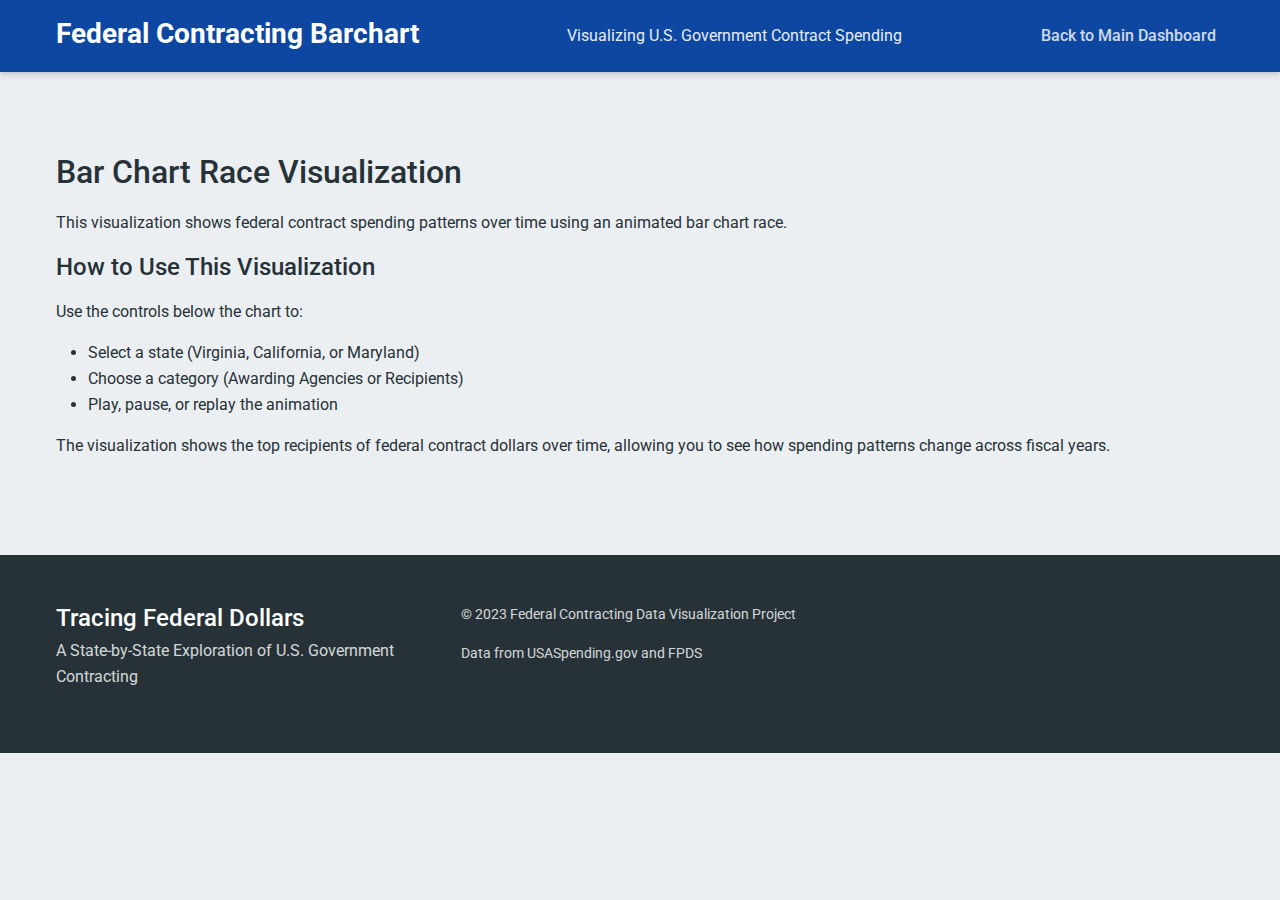
<file: barchart.html>
<!DOCTYPE html>
<html lang="en">
<head>
    <meta charset="UTF-8">
    <meta name="viewport" content="width=device-width, initial-scale=1.0">
    <title>Federal Contracting Barchart Visualization</title>
    <link rel="stylesheet" href="CSS/styles.css">
    <link rel="stylesheet" href="CSS/barchart.css">
    <link rel="stylesheet" href="https://cdnjs.cloudflare.com/ajax/libs/font-awesome/6.2.0/css/all.min.css">
    <link rel="preconnect" href="https://fonts.googleapis.com">
    <link rel="preconnect" href="https://fonts.gstatic.com" crossorigin>
    <link href="https://fonts.googleapis.com/css2?family=Open+Sans:wght@400;600&family=Roboto:wght@300;400;500;700&display=swap" rel="stylesheet">
</head>
<body>
    <header>
        <div class="container">
            <h1>Federal Contracting Barchart</h1>
            <h2>Visualizing U.S. Government Contract Spending</h2>
            <nav>
                <ul>
                    <li><a href="index.html">Back to Main Dashboard</a></li>
                </ul>
            </nav>
            <button id="menu-toggle" class="mobile-menu-toggle">
                <i class="fas fa-bars"></i>
            </button>
        </div>
    </header>

    <main>
        <section id="barchart" class="section active">
            <div class="container">
                <h2>Bar Chart Race Visualization</h2>
                <p>This visualization shows federal contract spending patterns over time using an animated bar chart race.</p>
                
                <div class="visualization-container">
                    <div id="barchart-viz" class="visualization-content">
                        <!-- Barchart will be rendered here by the JavaScript -->
                    </div>
                </div>
                
                <div class="visualization-info">
                    <h3>How to Use This Visualization</h3>
                    <p>Use the controls below the chart to:</p>
                    <ul>
                        <li>Select a state (Virginia, California, or Maryland)</li>
                        <li>Choose a category (Awarding Agencies or Recipients)</li>
                        <li>Play, pause, or replay the animation</li>
                    </ul>
                    <p>The visualization shows the top recipients of federal contract dollars over time, allowing you to see how spending patterns change across fiscal years.</p>
                </div>
            </div>
        </section>
    </main>

    <footer>
        <div class="container">
            <div class="footer-content">
                <div class="footer-branding">
                    <h3>Tracing Federal Dollars</h3>
                    <p>A State-by-State Exploration of U.S. Government Contracting</p>
                </div>
                <div class="footer-credits">
                    <p>&copy; 2023 Federal Contracting Data Visualization Project</p>
                    <p>Data from USASpending.gov and FPDS</p>
                </div>
            </div>
        </div>
    </footer>

    <!-- D3.js library -->
    <script src="https://d3js.org/d3.v7.min.js"></script>
    
    <!-- Main scripts -->
    <script>
    // Basic page functionality
    document.addEventListener('DOMContentLoaded', function() {
        // Mobile menu toggle functionality
        const menuToggle = document.getElementById('menu-toggle');
        const mainNav = document.querySelector('nav');
        
        if (menuToggle) {
            menuToggle.addEventListener('click', function() {
                mainNav.classList.toggle('mobile-active');
            });
        }
        
        // Initialize the barchart visualization
        if (document.getElementById('barchart-viz')) {
            console.log('Bar chart container initialized');
        }
    });
    </script>
    
    <!-- Bar chart visualization -->
    <script type="module" src="JS/barchart.js"></script>
</body>
</html>
</file>
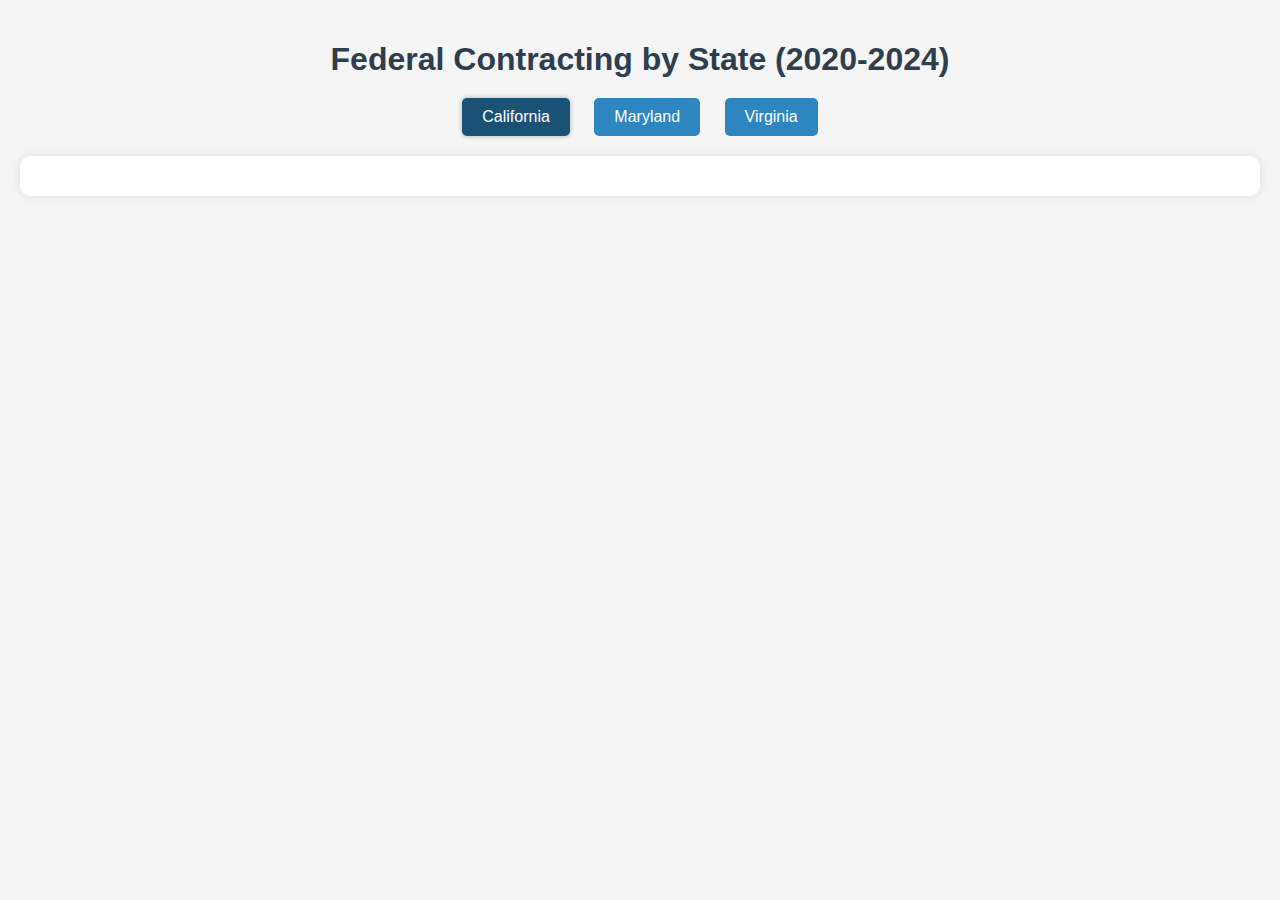
<file: example.html>
<!DOCTYPE html>
<html>
<head>
    <title>State Federal Contracting Visualization</title>
    <script src="https://d3js.org/d3.v7.min.js"></script>
    <style>
        :root {
            --sans-serif: -apple-system, BlinkMacSystemFont, "Segoe UI", Roboto, Helvetica, Arial, sans-serif;
        }
        body {
            margin: 0;
            padding: 20px;
            font-family: var(--sans-serif);
            background-color: #f5f5f5;
        }
        #controls {
            text-align: center;
            margin: 20px auto;
            max-width: 1200px;
        }
        .state-button {
            padding: 10px 20px;
            margin: 0 10px;
            font-size: 16px;
            cursor: pointer;
            background-color: #2E86C1;
            color: white;
            border: none;
            border-radius: 5px;
            transition: background-color 0.3s;
        }
        .state-button:hover {
            background-color: #1a5276;
        }
        .state-button.active {
            background-color: #1a5276;
            box-shadow: 0 0 5px rgba(0,0,0,0.3);
        }
        #chart {
            width: 100%;
            max-width: 1200px;
            margin: 0 auto;
            background-color: white;
            padding: 20px;
            border-radius: 10px;
            box-shadow: 0 0 10px rgba(0,0,0,0.1);
        }
        #title {
            text-align: center;
            color: #2c3e50;
            margin-bottom: 20px;
        }
    </style>
</head>
<body>
    <h1 id="title">Federal Contracting by State (2020-2024)</h1>
    <div id="controls">
        <button class="state-button active" data-state="california">California</button>
        <button class="state-button" data-state="maryland">Maryland</button>
        <button class="state-button" data-state="virginia">Virginia</button>
    </div>
    <div id="chart"></div>
    <script src="example.js"></script>
</body>
</html>
</file>
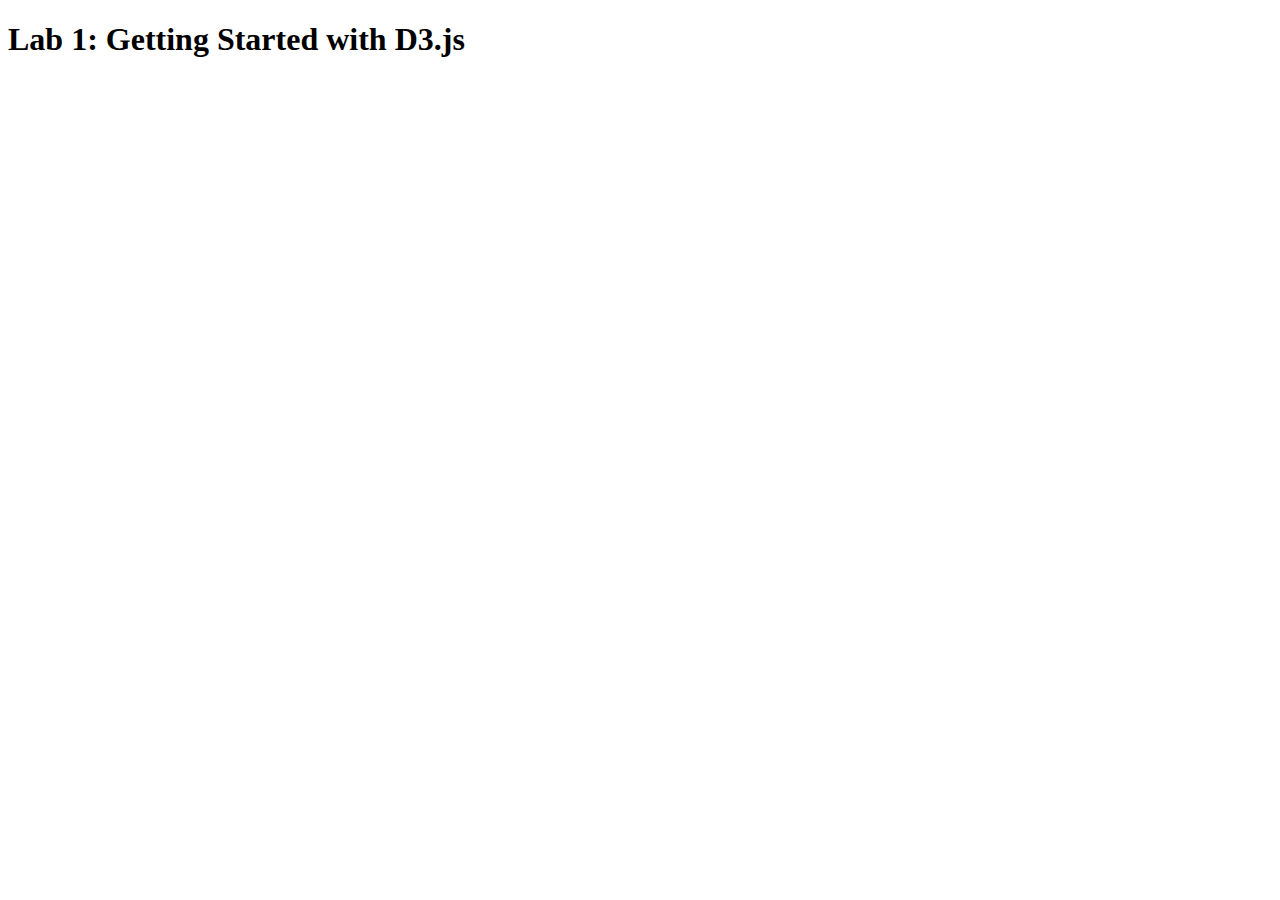
<file: IndexFiles/barchart.html>
<!DOCTYPE html>
<html lang="en">
<head>
    <meta charset="UTF-8">
    <meta name="viewport" content="width=device-width, initial-scale=1.0">
    <title>Lab 1: Intro to D3</title>
    <link rel="stylesheet" href="../CSS/barchart.css">
</head>
<body>
    <div class="container"> 
        <h1>Lab 1: Getting Started with D3.js</h1>
        <div id="vis"></div> 
    </div>
    
    <!-- Load D3.js -->
    <script src="https://d3js.org/d3.v7.min.js"></script>
    <script src="../JS/barchart.js"></script>
</body>
</html>
</file>
<file: CSS/styles.css>
:root {
    /* Color Palette - Government-inspired professional colors */
    --primary-color: #0d47a1; /* Deep navy blue */
    --primary-dark: #002171;
    --primary-light: #5472d3;
    --secondary-color: #b71c1c; /* Deep red */
    --secondary-light: #f05545;
    --accent-color: #1b5e20; /* Deep green */
    --neutral-dark: #263238; /* Almost black */
    --neutral-medium: #546e7a;
    --neutral-light: #eceff1;
    --white: #ffffff;
    
    /* Shadows */
    --shadow-sm: 0 1px 3px rgba(0, 0, 0, 0.12), 0 1px 2px rgba(0, 0, 0, 0.24);
    --shadow-md: 0 4px 6px rgba(0, 0, 0, 0.1), 0 1px 3px rgba(0, 0, 0, 0.08);
    --shadow-lg: 0 10px 20px rgba(0, 0, 0, 0.1), 0 3px 6px rgba(0, 0, 0, 0.05);
    
    /* Typography */
    --font-primary: 'Roboto', sans-serif;
    --font-secondary: 'Open Sans', sans-serif;
    
    /* Spacing */
    --space-xs: 0.25rem;
    --space-sm: 0.5rem;
    --space-md: 1rem;
    --space-lg: 2rem;
    --space-xl: 3rem;
    
    /* Container width */
    --container-width: 1200px;
    --container-padding: 1rem;
}

/* === Reset and Base Styles === */
* {
    margin: 0;
    padding: 0;
    box-sizing: border-box;
}

html {
    scroll-behavior: smooth;
}

body {
    font-family: var(--font-primary);
    line-height: 1.6;
    color: var(--neutral-dark);
    background-color: var(--neutral-light);
    font-size: 16px;
}

h1, h2, h3, h4, h5, h6 {
    font-family: var(--font-primary);
    margin-bottom: var(--space-md);
    line-height: 1.3;
}

h1 {
    font-size: 2.5rem;
    font-weight: 700;
}

h2 {
    font-size: 2rem;
    font-weight: 500;
}

h3 {
    font-size: 1.5rem;
    font-weight: 500;
}

h4 {
    font-size: 1.25rem;
    font-weight: 500;
}

p {
    margin-bottom: var(--space-md);
}

a {
    color: var(--primary-color);
    text-decoration: none;
    transition: color 0.3s ease;
}

a:hover {
    color: var(--primary-light);
}

ul, ol {
    margin-bottom: var(--space-md);
    padding-left: var(--space-lg);
}

.container {
    max-width: var(--container-width);
    padding: 0 var(--container-padding);
    margin: 0 auto;
}

.btn {
    display: inline-block;
    padding: 0.75rem 1.5rem;
    border-radius: 4px;
    font-weight: 500;
    text-align: center;
    cursor: pointer;
    transition: all 0.3s ease;
    border: none;
    text-decoration: none;
}

.btn.primary {
    background-color: var(--primary-color);
    color: var(--white);
}

.btn.primary:hover {
    background-color: var(--primary-dark);
}

.btn.secondary {
    background-color: var(--neutral-medium);
    color: var(--white);
}

.btn.secondary:hover {
    background-color: var(--neutral-dark);
}

/* === Header === */
header {
    background-color: var(--primary-color);
    color: var(--white);
    box-shadow: var(--shadow-md);
    position: sticky;
    top: 0;
    z-index: 100;
}

header .container {
    display: flex;
    flex-wrap: wrap;
    justify-content: space-between;
    align-items: center;
    padding: var(--space-md) var(--container-padding);
}

header h1 {
    font-size: 1.75rem;
    margin-bottom: var(--space-xs);
    margin-right: var(--space-md);
}

header h2 {
    font-size: 1rem;
    font-weight: 400;
    margin-bottom: 0;
    opacity: 0.9;
}

nav ul {
    display: flex;
    list-style: none;
    margin: 0;
    padding: 0;
}

nav ul li {
    margin-right: var(--space-md);
}

nav ul li:last-child {
    margin-right: 0;
}

nav ul li a {
    color: var(--white);
    opacity: 0.8;
    font-weight: 500;
    padding: var(--space-xs) var(--space-sm);
    text-decoration: none;
    transition: opacity 0.3s ease;
}

nav ul li a:hover,
nav ul li a.active {
    opacity: 1;
    border-bottom: 2px solid var(--white);
}

.mobile-menu-toggle {
    display: none;
    background: transparent;
    border: none;
    color: var(--white);
    font-size: 1.5rem;
    cursor: pointer;
}

/* === Main Content and Sections === */
main {
    padding: var(--space-lg) 0;
}

section {
    padding: var(--space-xl) 0;
    display: none;
}

section.active {
    display: block;
}

.intro-content {
    max-width: 800px;
    margin: 0 auto var(--space-xl) auto;
    text-align: center;
}

.cta-buttons {
    display: flex;
    justify-content: center;
    gap: var(--space-md);
    margin-top: var(--space-lg);
}

/* === Visualization Placeholders === */
.viz-container {
    margin-bottom: var(--space-xl);
}

.visualization-placeholder {
    background-color: var(--white);
    border-radius: 8px;
    box-shadow: var(--shadow-md);
    height: 400px;
    display: flex;
    justify-content: center;
    align-items: center;
    margin-top: var(--space-md);
}

.viz-loading {
    text-align: center;
    color: var(--neutral-medium);
}

.viz-loading i {
    font-size: 3rem;
    margin-bottom: var(--space-md);
    opacity: 0.5;
}

/* === Tabs System === */
.viz-tabs {
    display: flex;
    flex-wrap: wrap;
    margin-bottom: var(--space-lg);
    border-bottom: 1px solid var(--neutral-medium);
}

.tab-btn {
    padding: var(--space-md) var(--space-lg);
    background: none;
    border: none;
    cursor: pointer;
    font-weight: 500;
    color: var(--neutral-medium);
    transition: all 0.3s ease;
    border-bottom: 3px solid transparent;
    margin-bottom: -1px;
}

.tab-btn:hover {
    color: var(--primary-color);
}

.tab-btn.active {
    color: var(--primary-color);
    border-bottom-color: var(--primary-color);
}

.viz-panel {
    display: none;
}

.viz-panel.active {
    display: block;
}

/* === Data Sources === */
.data-sources {
    list-style: none;
    padding: 0;
    display: grid;
    grid-template-columns: repeat(auto-fill, minmax(300px, 1fr));
    gap: var(--space-lg);
    margin-bottom: var(--space-xl);
}

.data-sources li {
    background-color: var(--white);
    padding: var(--space-lg);
    border-radius: 8px;
    box-shadow: var(--shadow-md);
}

.data-sources h4 {
    color: var(--primary-color);
    margin-bottom: var(--space-sm);
}

.data-methodology {
    background-color: var(--white);
    padding: var(--space-lg);
    border-radius: 8px;
    box-shadow: var(--shadow-md);
}

/* === About Section === */
.about-content {
    display: grid;
    grid-template-columns: 1fr;
    gap: var(--space-xl);
}

.project-description, 
.team, 
.contact {
    background-color: var(--white);
    padding: var(--space-lg);
    border-radius: 8px;
    box-shadow: var(--shadow-md);
}

.team-members {
    display: grid;
    grid-template-columns: repeat(auto-fill, minmax(200px, 1fr));
    gap: var(--space-lg);
    margin-top: var(--space-lg);
}

.team-member {
    text-align: center;
}

.member-icon {
    width: 80px;
    height: 80px;
    background-color: var(--primary-light);
    color: var(--white);
    border-radius: 50%;
    display: flex;
    justify-content: center;
    align-items: center;
    margin: 0 auto var(--space-md) auto;
}

.member-icon i {
    font-size: 2rem;
}

.contact-email {
    display: inline-block;
    padding: var(--space-md) var(--space-lg);
    background-color: var(--primary-light);
    color: var(--white);
    border-radius: 4px;
    font-weight: 500;
    margin-top: var(--space-sm);
}

.contact-email:hover {
    background-color: var(--primary-color);
    color: var(--white);
}

/* === Footer === */
footer {
    background-color: var(--neutral-dark);
    color: var(--white);
    padding: var(--space-xl) 0;
}

.footer-content {
    display: grid;
    grid-template-columns: 1fr 1fr 1fr;
    gap: var(--space-xl);
}

.footer-branding h3 {
    color: var(--white);
    margin-bottom: var(--space-xs);
}

.footer-branding p {
    opacity: 0.8;
}

.footer-nav h4 {
    color: var(--white);
    margin-bottom: var(--space-md);
}

.footer-nav ul {
    list-style: none;
    padding: 0;
    margin: 0;
}

.footer-nav li {
    margin-bottom: var(--space-sm);
}

.footer-nav a {
    color: var(--white);
    opacity: 0.8;
    transition: opacity 0.3s ease;
}

.footer-nav a:hover {
    opacity: 1;
    color: var(--white);
}

.footer-credits {
    opacity: 0.8;
    font-size: 0.9rem;
}

/* === Responsive Design === */
@media (max-width: 992px) {
    .footer-content {
        grid-template-columns: 1fr 1fr;
    }
    
    .footer-credits {
        grid-column: span 2;
        margin-top: var(--space-lg);
    }
}

@media (max-width: 768px) {
    header .container {
        flex-direction: column;
        align-items: flex-start;
    }
    
    header h1 {
        margin-bottom: var(--space-xs);
    }
    
    header h2 {
        margin-bottom: var(--space-md);
    }
    
    nav {
        width: 100%;
    }
    
    nav ul {
        flex-direction: column;
        width: 100%;
    }
    
    nav ul li {
        margin-right: 0;
        margin-bottom: var(--space-sm);
    }
    
    .viz-tabs {
        overflow-x: auto;
        padding-bottom: var(--space-sm);
    }
    
    .tab-btn {
        padding: var(--space-sm) var(--space-md);
        white-space: nowrap;
    }
    
    .cta-buttons {
        flex-direction: column;
    }
    
    .data-sources {
        grid-template-columns: 1fr;
    }
    
    .footer-content {
        grid-template-columns: 1fr;
        gap: var(--space-lg);
    }
    
    .footer-credits {
        grid-column: span 1;
    }
    
    .mobile-menu-toggle {
        display: block;
        position: absolute;
        top: var(--space-md);
        right: var(--container-padding);
    }
    
    nav {
        display: none;
    }
    
    nav.mobile-active {
        display: block;
    }
}

@media (max-width: 576px) {
    h1 {
        font-size: 2rem;
    }
    
    h2 {
        font-size: 1.5rem;
    }
    
    h3 {
        font-size: 1.25rem;
    }
    
    .visualization-placeholder {
        height: 300px;
    }
    
    .team-members {
        grid-template-columns: 1fr;
    }
}

/* Add styles for the barchart redirect button */

.viz-redirect {
    text-align: center;
    padding: 40px 20px;
    background-color: #f5f5f5;
    border-radius: 8px;
    margin: 20px 0;
}

.viz-redirect p {
    margin-bottom: 20px;
    font-size: 16px;
    color: #333;
}

.viz-redirect .btn {
    display: inline-block;
    padding: 12px 25px;
    font-weight: 600;
    text-decoration: none;
    transition: all 0.3s ease;
}

.viz-redirect .btn.primary {
    background-color: #4a90e2;
    color: white;
    border-radius: 4px;
}

.viz-redirect .btn.primary:hover {
    background-color: #357ac5;
    transform: translateY(-2px);
    box-shadow: 0 4px 8px rgba(0, 0, 0, 0.1);
}
</file>
<file: CSS/barchart.css>
/* Bar Chart Race Visualization Styles */

/* Container styles */
.barchart-container {
  font-family: 'Open Sans', sans-serif;
  position: relative;
  width: 100%;
  display: flex;
  flex-direction: column;
  min-height: 650px; /* Increased min-height */
  margin-top: 20px;
}

/* Chart container */
.barchart-chart {
  width: 100%;
  min-height: 600px; /* Increased chart height */
  flex-grow: 1;
  margin-bottom: 20px;
}

/* SVG Chart styles */
.barchart-svg {
  width: 100%;
  height: 100%;
  border-radius: 5px;
  background-color: #f9f9f9;
  box-shadow: 0 2px 8px rgba(0, 0, 0, 0.1);
}

/* Title styles */
.barchart-title {
  font-size: 1.6rem;
  font-weight: 500;
  text-anchor: middle;
  fill: #333;
}

/* Ticker (year/period display) */
.barchart-ticker {
  font-size: 2.8rem;
  font-weight: 700;
  opacity: 0.2;
  text-anchor: end;
  fill: #555;
}

/* Bar styles */
.barchart-bar {
  fill-opacity: 0.9;
  transition: fill-opacity 0.3s;
}

.barchart-bar:hover {
  fill-opacity: 1;
}

/* Text label styles */
.barchart-label {
  font-size: 14px; /* Increased font size */
  font-weight: 500;
  fill: #333;
  dominant-baseline: middle;
  pointer-events: none; /* Prevents interfering with bar hover */
}

.barchart-value {
  font-size: 13px; /* Increased font size */
  font-weight: 600;
  fill: #0062cc;
  dominant-baseline: middle;
  pointer-events: none; /* Prevents interfering with bar hover */
  letter-spacing: 0.5px; /* Improve legibility */
}

/* Axis styles */
.barchart-axis path,
.barchart-axis line {
  stroke: #ddd;
  shape-rendering: crispEdges;
}

.barchart-axis text {
  font-size: 12px;
  fill: #444;
  font-weight: 500;
}

.barchart-axis .tick line {
  stroke: #ddd;
  stroke-dasharray: 2,2;
}

/* Controls Container */
.barchart-controls {
  margin-top: 10px;
  margin-bottom: 20px;
  display: flex;
  flex-wrap: wrap;
  align-items: center;
  justify-content: center;
  gap: 15px;
  width: 100%;
  padding: 15px;
  background-color: #f5f5f5;
  border-radius: 5px;
  box-shadow: 0 1px 3px rgba(0, 0, 0, 0.1);
}

/* Dropdown selectors */
.barchart-select {
  padding: 8px 12px;
  border: 1px solid #ddd;
  border-radius: 4px;
  background-color: white;
  font-family: 'Open Sans', sans-serif;
  font-size: 14px;
  min-width: 180px;
}

.barchart-select:focus {
  outline: none;
  border-color: #4a90e2;
}

/* Control buttons */
.barchart-button {
  padding: 8px 20px;
  background-color: #4a90e2;
  color: white;
  border: none;
  border-radius: 4px;
  font-family: 'Open Sans', sans-serif;
  font-size: 14px;
  font-weight: 500;
  cursor: pointer;
  transition: background-color 0.2s;
}

.barchart-button:hover {
  background-color: #357ac5;
}

.barchart-button:disabled {
  background-color: #b5cceb;
  cursor: not-allowed;
}

/* Play/Pause/Replay button specific styles */
.barchart-button-play::before {
  content: "▶";
  margin-right: 5px;
}

.barchart-button-pause::before {
  content: "⏸";
  margin-right: 5px;
}

.barchart-button-replay::before {
  content: "🔄";
  margin-right: 5px;
}

/* Loading indicator */
.barchart-loading {
  position: absolute;
  top: 0;
  left: 0;
  width: 100%;
  height: 100%;
  background-color: rgba(255, 255, 255, 0.8);
  display: flex;
  flex-direction: column;
  justify-content: center;
  align-items: center;
  z-index: 10;
  border-radius: 5px;
}

.barchart-loading-spinner {
  border: 5px solid #f3f3f3;
  border-top: 5px solid #4a90e2;
  border-radius: 50%;
  width: 40px;
  height: 40px;
  animation: spin 1s linear infinite;
  margin-bottom: 15px;
}

.barchart-loading-text {
  font-size: 16px;
  color: #333;
}

@keyframes spin {
  0% { transform: rotate(0deg); }
  100% { transform: rotate(360deg); }
}

/* Error message */
.barchart-error {
  position: absolute;
  top: 0;
  left: 0;
  width: 100%;
  height: 100%;
  display: flex;
  flex-direction: column;
  justify-content: center;
  align-items: center;
  background-color: rgba(255, 255, 255, 0.9);
  z-index: 10;
  border-radius: 5px;
}

.barchart-error-icon {
  font-size: 40px;
  color: #e74c3c;
  margin-bottom: 15px;
}

.barchart-error-message {
  font-size: 16px;
  color: #333;
  text-align: center;
  max-width: 80%;
}

/* Responsive adjustments */
@media (max-width: 768px) {
  .barchart-controls {
    flex-direction: column;
    align-items: center;
  }
  
  .barchart-select {
    width: 100%;
  }
  
  .barchart-ticker {
    font-size: 2rem;
  }
  
  .barchart-label {
    font-size: 12px;
  }
}
</file>
